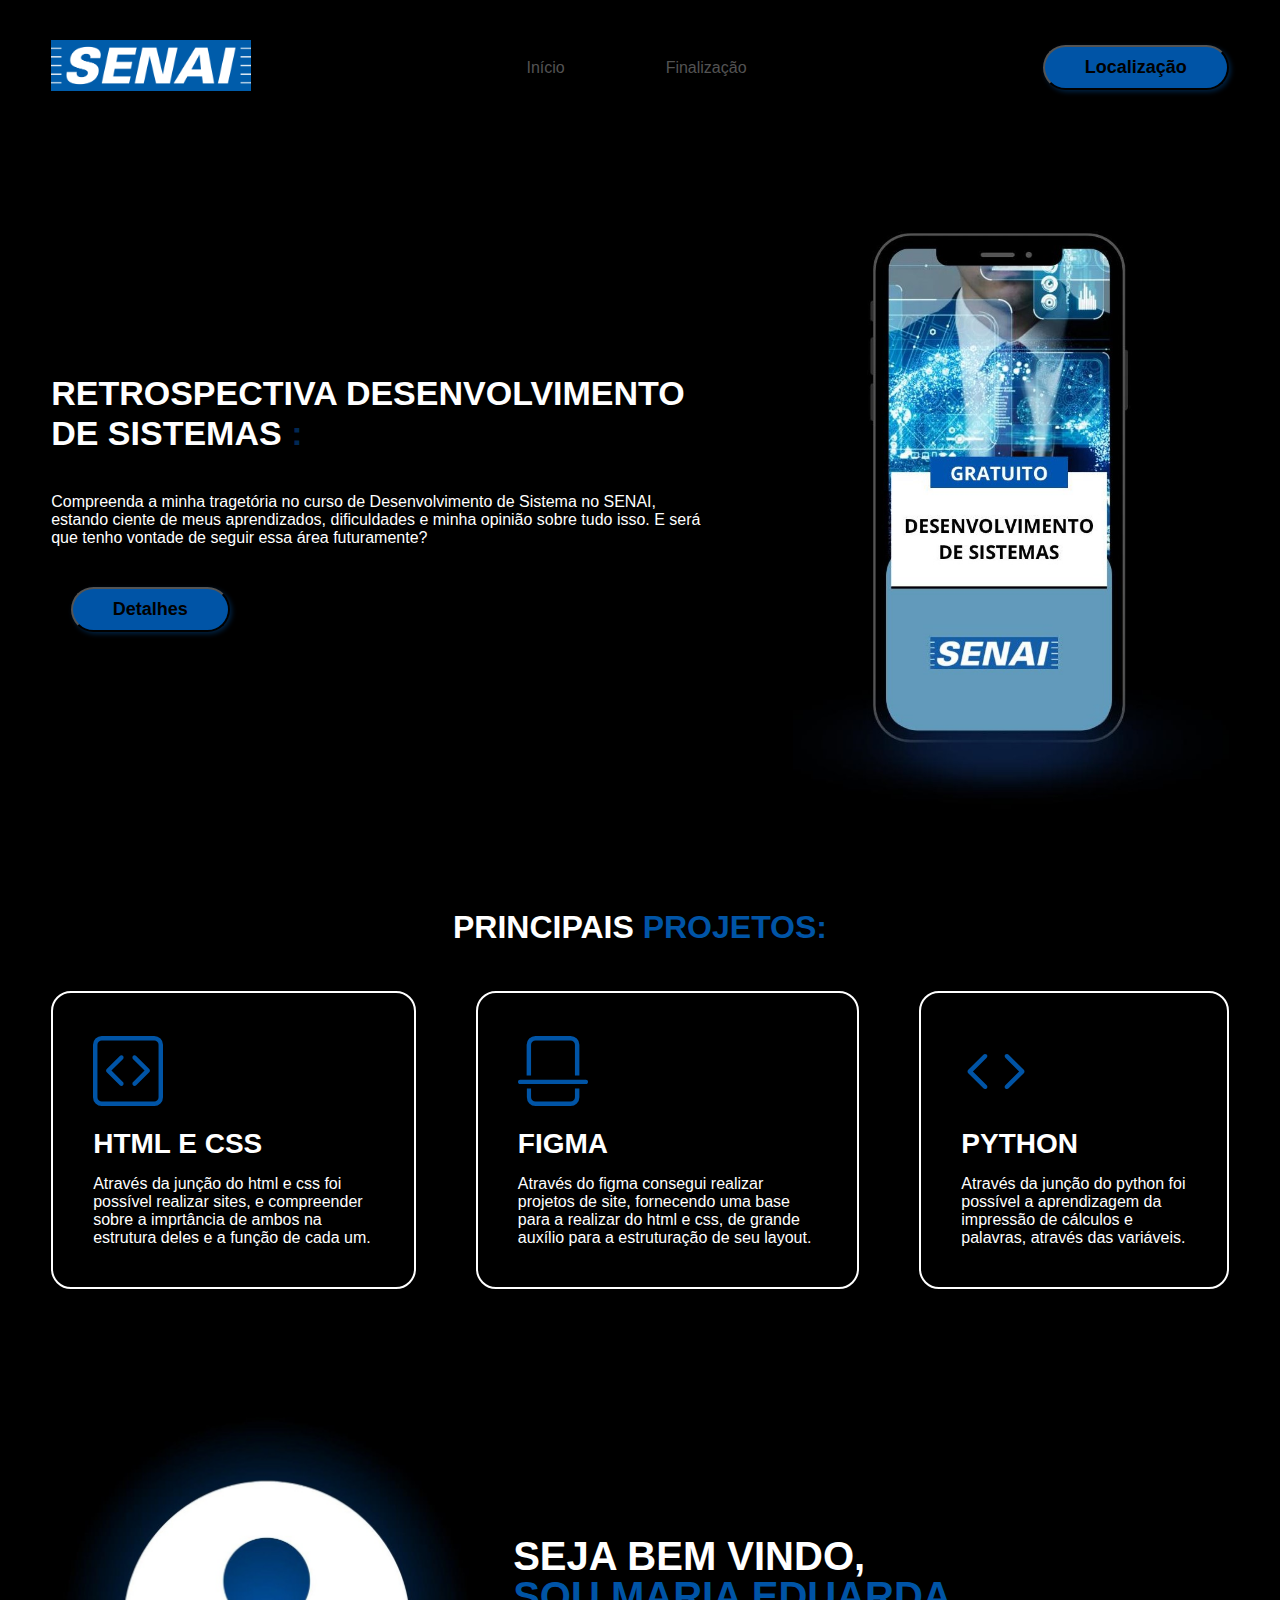
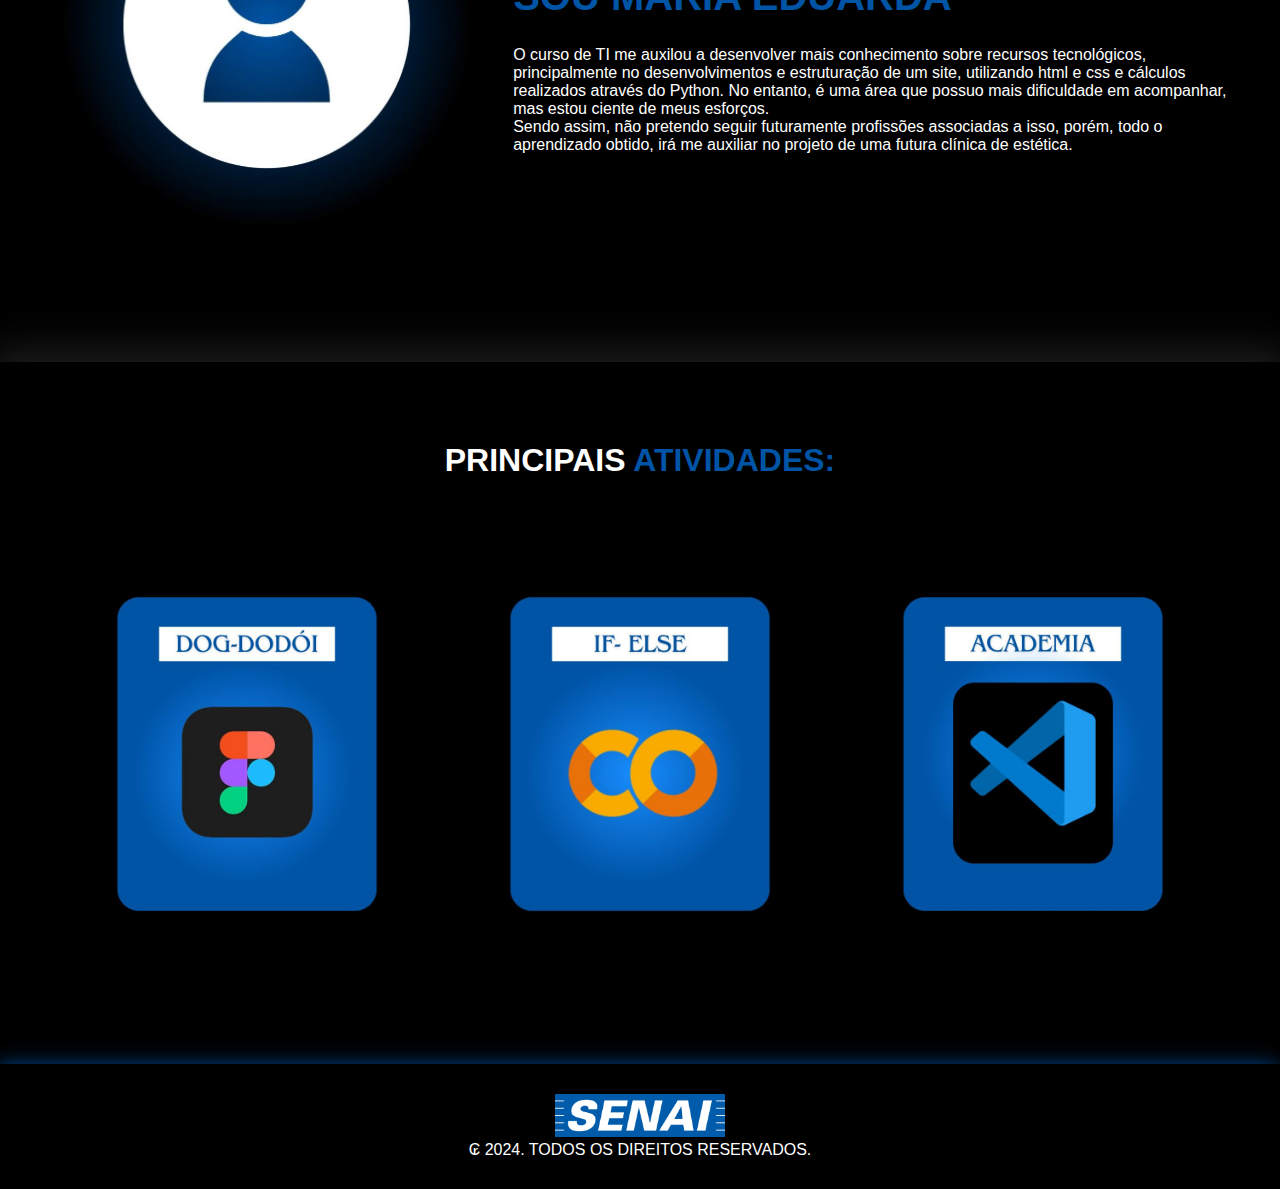
<file: index.html>
<!DOCTYPE html>
<html lang="pt-br">
<head>
    <meta charset="UTF-8">
    <meta name="viewport" content="width=device-width, initial-scale=1.0">
    <link rel="stylesheet" href="assets/css/styles.css">
    <!--bootstrap icons-->
    <link rel="stylesheet" href="https://cdn.jsdelivr.net/npm/bootstrap-icons@1.11.3/font/bootstrap-icons.min.css">
    <!--fim do bootstrap icons-->
    <title>Retropectiva do Curso</title>
</head>
<body>

    <header>
        <div class="interface">
            <div class="logo">
                <a hef="#">
                    <img src= "assets/img/logo senai.png" alt"Logo do Senai" class="tamanho-imagem">
                </a>
            </div><!--logo-->
            <nav class="menu-desktop">
                <ul>
                    <li><a href="index.html">Início</a>/li>
                    <li><a href="finalizacao.html">Finalização</a>/li>
                </ul>
            </nav>
            
            <div class= "btn-opine">
                <a href= "https://www.google.com/maps/place/Senai/@-21.2863122,-50.3388949,17z/data=!3m1!4b1!4m6!3m5!1s0x949614d8651385f1:0x9988839638a419cd!8m2!3d-21.2863122!4d-50.33632!16s%2Fg%2F1tdb5cm4?entry=ttu">
                    <button>Localização</button>
                </a>

            </div><!--btn-opine-->

        </div><!--interface-->
    </header>

    <main>
        <section class=" topo-do-site" >
        <div class="interface">
            <div class="flex">
                <div class="text-topo-site">
                    <h1>RETROSPECTIVA DESENVOLVIMENTO DE SISTEMAS <span>:</span></h1>
                    <p> Compreenda a minha tragetória no curso de Desenvolvimento de Sistema no SENAI, estando ciente
                        de meus aprendizados, dificuldades e minha opinião sobre tudo isso. E será que tenho vontade
                        de seguir essa área futuramente? </p>

                        <div class="btn-opine">
                                <a href="https://www.google.com/maps/place/Senai/@-21.2863122,-50.3388949,17z/data=!3m1!4b1!4m6!3m5!1s0x949614d8651385f1:0x9988839638a419cd!8m2!3d-21.2863122!4d-50.33632!16s%2Fg%2F1tdb5cm4?entry=ttu"></a>">
                                    <button>Detalhes</button>
                                </a>
                            </div>
                </div><!--text-topo-site-->
                
                <div class="img-topo-site">
                    <img src="assets/img/curso.png"  class= "curso img-flutua" alt="Imagem ilustratrativa do curso">
                </div><!--img-topo-site-->
            </div><!--flex-->
        </div><!--interface-->
        </section><!--topo-do-site-->

        <section class="projetos">
            <div class="interface">
                <h2 class=" titulo">PRINCIPAIS <span>PROJETOS:</span></h2>
                <div class=" flex ">
                    <div class="projetos-box">
                        <i class="bi bi-code-square"></i>
                        <h3>HTML E CSS</h3>
                        <p> Através da junção do html e css foi possível realizar sites, e compreender
                            sobre a imprtância de ambos na estrutura deles e a função de cada um.</p>
                    </div><!--projetos-box-->
                    <div class="projetos-box">
                        <i class="bi bi-file-break"></i>
                        <h3> FIGMA </h3>
                        <p> Através do figma consegui realizar projetos de site, fornecendo uma
                            base para a realizar do html e css, de grande auxílio para a estruturação
                            de seu layout.</p>
                    </div><!--projetos-box-->
                    <div class="projetos-box">
                        <i class="bi bi-code"></i>
                        <h3> PYTHON </h3>
                        <p> Através da junção do python foi possível a aprendizagem da impressão de cálculos
                            e palavras, através das variáveis.
                    </div><!--projetos-box-->

                </div>
            </div><!--interface-->
        </section><!--projetos-->

        <section class="sobre-mim">
            <div class="interface">
                <div class="flex">
                    <div class= "img-sobre-mim"></div><!--img-sobre-mim-->
                    <img src= "assets/img/perfil.png" class= "tamanho-2 "alt="Foto ilustrativa de um perfil">

                    <div class= "txt-sobre-mim">
                        <h2> SEJA BEM VINDO, <span>SOU MARIA EDUARDA</span></h2>
                        <p> O curso de TI me auxilou a desenvolver mais conhecimento sobre recursos tecnológicos, principalmente
                            no desenvolvimentos e estruturação de um site, utilizando html e css e cálculos realizados através do Python. No entanto,
                            é uma área que possuo mais dificuldade em acompanhar, mas estou ciente de meus esforços.</p>

                        <p> Sendo assim, não pretendo seguir futuramente profissões associadas a isso, porém, todo o aprendizado obtido, irá me 
                            auxiliar no projeto de uma futura clínica de estética.</p>
                    </div><!--txt-sobre-mim-->
                    
                </div><!--flex-->
            </div><!--interface-->
        </section><!--finalização-->


        <section class="atividades">
            <div class="interface">
                <h2 class=" titulo">PRINCIPAIS <span>ATIVIDADES:</span></h2>
                <div class="flex">
                    <div class="img-atvs" style=" background-image: url(assets/img/dog-dodoi.png)"></div>
                   
                    <div class="img-atvs" style=" background-image: url(assets/img/if-else.png)"></div>
               
                    <div class="img-atvs" style=" background-image: url(assets/img/academia.png)"></div>
                  
                </div><!--flex-->
            </div><!--interface-->
        </section><!--atividades-->
    </main>
            <!--rodapé-->
            <footer class=" footer">
                    <div class="footer-content">
                        <img src="assets/img/logo senai.png" alt=" Logo do Senai" class="footer-logo">
                        <p> ₢ 2024. TODOS OS DIREITOS RESERVADOS.</p>
                    </div>
            </footer>
</body>
</html>
</file>
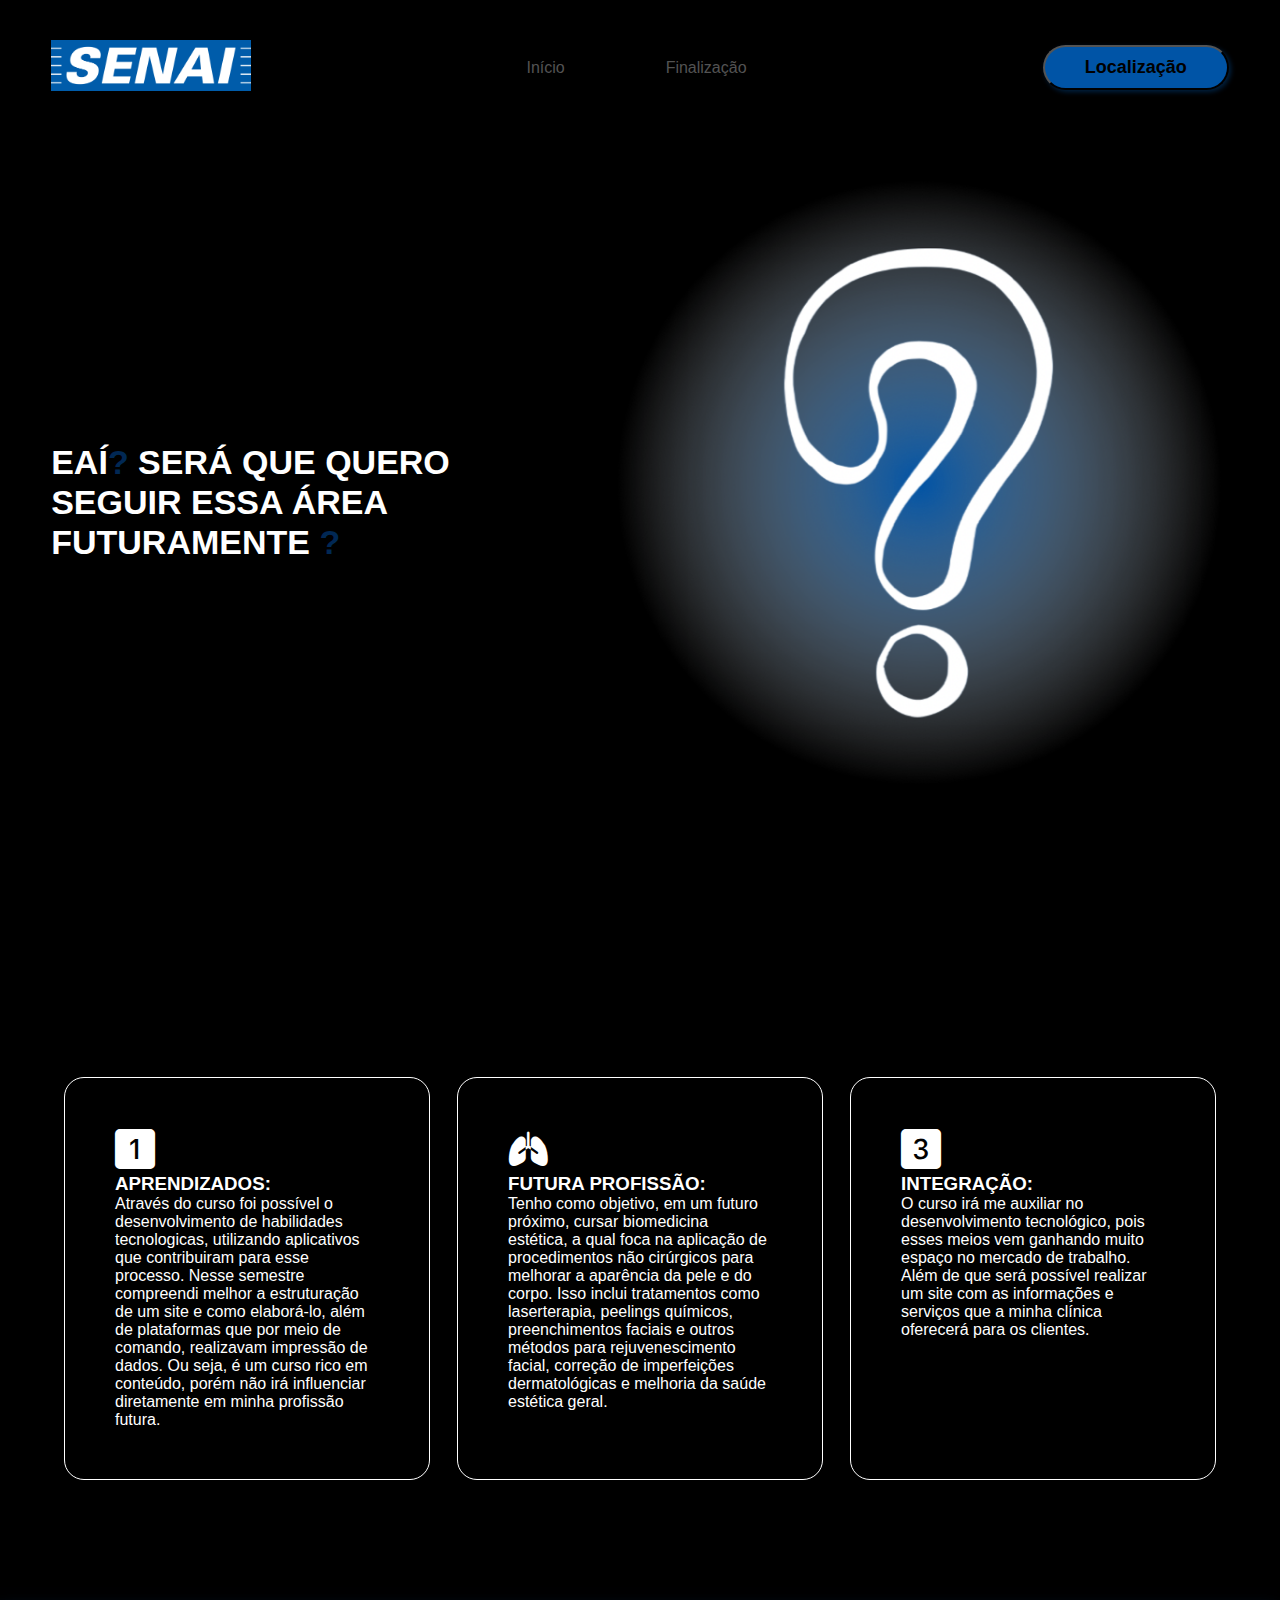
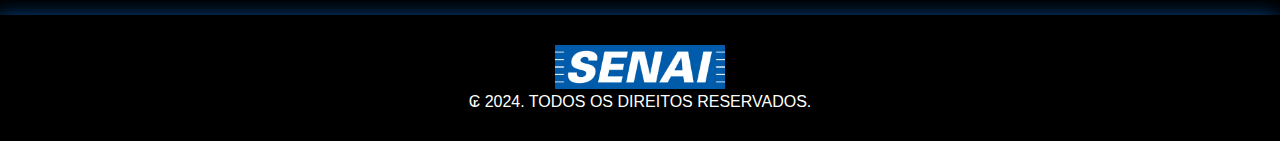
<file: finalizacao.html>
<!DOCTYPE html>
<html lang="pt-br">
<head>
    <meta charset="UTF-8">
    <meta name="viewport" content="width=device-width, initial-scale=1.0">
    <link rel="stylesheet" href="assets/css/styles.css">
    <!--bootstrap icons-->
    <link rel="stylesheet" href="https://cdn.jsdelivr.net/npm/bootstrap-icons@1.11.3/font/bootstrap-icons.min.css">
    <!--fim do bootstrap icons-->
    <title>Retropectiva do Curso</title>
</head>
<body>

    <header>
        <div class="interface">
            <div class="logo">
                    <img src= "assets/img/logo senai.png" alt"Logo do Senai" class="tamanho-imagem">
                </a>
            </div><!--logo-->
            <nav class="menu-desktop">
                <ul>
                    <li><a href="index.html">Início</a>/li>
                    <li><a href="finalizacao.html">Finalização</a>/li>
                </ul>
            </nav>
            
            <div class= "btn-opine">
                <a href= "https://www.google.com/maps/place/Senai/@-21.2863122,-50.3388949,17z/data=!3m1!4b1!4m6!3m5!1s0x949614d8651385f1:0x9988839638a419cd!8m2!3d-21.2863122!4d-50.33632!16s%2Fg%2F1tdb5cm4?entry=ttu">
                    <button>Localização</button>
                </a>

            </div><!--btn-opine-->

        </div><!--interface-->
    </header>
    <main>
        <section class=" topo-site-f" >
            <div class="flex">
                <div class="text-topo-site-f">
                    <h1>EAÍ<span>?</span> SERÁ QUE QUERO SEGUIR ESSA ÁREA FUTURAMENTE <span>?</span></h1>
                </div><!--text-topo-site-f-->
                
                <div class="img-topo-site-f">
                    <img src="assets/img/pergunta-topo.png"  class= "img-flutua" alt="Imagem ilustratrativa do curso">
                </div><!--img-topo-site-f-->
            </div><!--flex-->
        </div><!--interface-->
        </section><!--topo-site-f-->

        <section class="finalizacao2 pd-medium">
            <div class="conteudo"> 
                <h2 class="titulo2">TUDO <span>SOBRE:</span></h2>
                <div class="flex2">
                    <div class="finalizacao-box">
                        <i class="bi bi-1-square-fill"></i>
                        <h3>APRENDIZADOS:</h3>
                        <p>Através do curso foi possível o desenvolvimento de habilidades tecnologicas,
                            utilizando aplicativos que contribuiram para esse processo. Nesse semestre
                            compreendi melhor a estruturação de um site e como elaborá-lo, além de 
                            plataformas que por meio de comando, realizavam impressão de dados. Ou seja,
                            é um curso rico em conteúdo, porém não irá influenciar diretamente em minha
                            profissão futura.</p>
                        </div>
                        <div class="finalizacao-box">
                        <i class="bi bi-lungs-fill"></i>
                        <h3>FUTURA PROFISSÃO:</h3>
                        <p>Tenho como objetivo, em um futuro próximo, cursar biomedicina estética, a qual foca na
                             aplicação de procedimentos não cirúrgicos para melhorar a aparência da pele e do corpo.
                              Isso inclui tratamentos como laserterapia, peelings químicos, preenchimentos faciais e 
                              outros métodos para rejuvenescimento facial, correção de imperfeições dermatológicas e
                             melhoria da saúde estética geral.</p>
                        </div>
                        <div class="finalizacao-box">
                        <i class="bi bi-3-square-fill"></i>
                        <h3>INTEGRAÇÃO:</h3>
                        <p>O curso irá me auxiliar no desenvolvimento tecnológico, pois esses meios vem
                            ganhando muito espaço no mercado de trabalho. Além de que será possível realizar
                            um site com as informações e serviços que a minha clínica oferecerá para os clientes.</p>
                        </div>
                    </section>
         <!--rodapé-->
        <footer class=" footer">
        <div class="footer-content">
        <img src="assets/img/logo senai.png" alt=" Logo do Senai" class="footer-logo">
        <p> ₢ 2024. TODOS OS DIREITOS RESERVADOS.</p>
    </div>
</footer>
</body>
</html>
</file>
<file: assets/css/styles.css>
/* ESTILO GERAL */
* {
    margin: 0;
    padding: 0;
    box-sizing: border-box;
    font-family:'Gill Sans', 'Gill Sans MT', Calibri, 'Trebuchet MS', sans-serif;
    transition: all 0.5s;
}

body{
    background-color:black;
    height: 100vh;

}

.interface{
    max-width: 1280px;
    margin: 0 auto;

}

.flex{
    display:flex;
}

.btn-opine button{
    padding: 10px 40px;
    font-size: 18px;
    font-weight: 700;
    background-color: #0054A6;
    cursor: pointer;
    border-radius: 30px;
    transition: .2s;
    box-shadow: 2px 2px 5px #012242;
}

h2.titulo{
    color: white;
    font-size: 32px;
    text-align: center;

}
h2.titulo span{
    color:#0054A6;
}


/* ESTILO DO CABEÇALHO */
header {
    padding: 40px 4%;

}

header > .interface {
    display: flex;
    align-items: center;
    justify-content: space-between;
}

header a{
    color: rgb(83, 83, 83);
    text-decoration: none;
    display: inline-block;
    transition: .2s;
}

header a:hover{
    color: white;
    transform: scale (1.05);
}

header nav ul{
    list-style-type: none;

}

header nav ul li{
    display: inline-block;
    padding: 0 40px;
}


 .btn-opine button:hover{
    box-shadow: 0px 0px 8x #012854(129, 1, 1, 0.795);
    transform: scale (1.05);

}

/* TOPO DO SITE */
section.topo-do-site{
    padding: 40px 4%;


}

section.topo-do-site .flex{
    align-items: center;
    justify-content: center;
    gap: 90px;
}

.topo-do-site h1{
    color: white;
    font-size: 34px;
    line-height: 40px;
}

.topo-do-site .text-topo-site h1 span{
    color:#012854
}

.topo-do-site .text-topo-site p{
    color: #fff;
    margin: 40px 0;
}

.img-flutua{
    position: relative;
    animation: flutuar 2s ease-in-out infinite alternate;
    width:auto;
    height: 300px;

}

.tamanho-imagem{
    width: 200px;
}

.curso{
    width: 550px;
}


@keyframes flutuar{
    0%{
       top:0;
    }
    100%{ 
        top: 30px;
    }
 }

 /* ESTILO PROJETOS */
 section.projetos{
    padding: 40px 4%;
 }

 section.projetos .flex{
    gap: 60px;
 }
 .projetos .projetos-box{
    color: white;
    padding: 40px;
    border: 2px solid #fff;
    margin-top: 45px;
    border-radius: 20px;
    transition: .2s;


 }

 .projetos .projetos-box:hover{
    transform: scale(1.05);
    box-shadow: 0 0 20px #ffffff52;
 }

 .projetos .projetos-box i{
    font-size: 70px;
    color:#0054A6;

 }

 .projetos .projetos-box h3{
    font-size: 28px;
    margin: 15px 0;
 }

 /* SOBRE MIM */
 section.sobre-mim{
    padding: 80px 4%;
 }

 .tamanho-2{
    width: 450px;
}

section.sobre-mim .flex{
    align-items: center;
    gap: 6px;
}
.sobre-mim .txt-sobre-mim{
    color: #fff;
}

.sobre-mim .txt-sobre-mim h2{
    font-size: 40px;
    line-height: 40px;
    margin-bottom: 30px;
}

.sobre-mim .txt-sobre-mim h2 span{
    color:#0054A6;
    display: block;
}

.sobre-mim .txt-sobre p{
    margin: 20px 0;
    text-align: justify;
}

/* ESTILO ATIVIDADES */
section.atividades{
    padding: 80px 4%;
    box-shadow: 0 0 40px 10px #ffffff21;
}

.img-atvs{
    width: 360px;
    height: 460px;
    gap: 10px;
    display: flex;
    background-position: center center;
    background-size: cover;
    border-radius: 20px;
    padding: 20px;
    margin-top: 45px;

}

.img-atvs .img{
    width: 600px;
    height: 300px;

}

.img-atvs:hover{
    transform: scale(1.1);

}

section.atividades .flex{
    justify-content: space-around;
}
 
/* ESTILO RODAPÉ */
.footer{
    background-color: black;
    text-align:center;
    color: white;
    gap: 10px;
    padding: 30px;
    box-shadow: -3px 2px 20px 0px #0153a5;
}

.footer .footer-logo{
    width: 170px;
    
}

@media (max-width: 600px) {
    .footer-content {
        flex-direction: column;
    }
}

.img-p.f{
    width: 20px;
    height: 500px;

}

.img-p.f:hover{
    transform: scale(1.05);

}

/* TOPO DO SITE */
section.topo-do-site{
    padding: 40px 4%;


}

section.topo-site-f .flex{
    align-items: center;
    justify-content: center;
    gap: 90px;
}

.text-topo-site-f h1{
    color: white;
    font-size: 34px;
    line-height: 40px;
}

.text-topo-site-f h1 span{
    color:#012854
}

.img-flutua-f{
    width: 500px;
    height: 400px;
}

.img-flutuar-f:hover{
    transform: scale(1.05);

}
section.topo-site-f{
    padding: 40px 4%;


}

section.-site-f .flex{
    align-items: center;
    justify-content: center;
    gap: 90px;
}

section.finalizacao{
    padding: 40px 4%;
}

section.projetos .flex{
    gap: 60px;
}
    

 .finalizacao2 .finalizacao-box{
    color: white;
    padding: 50px;
    border: 1px solid #fff;
    margin-top: 45px;
    border-radius: 20px;
    transition: .2s;
    flex: 1;
 }

 .finalizacao2 .finalizacao-box:hover{
    transform: scale(1.05);
    box-shadow: 0 0 20px #ffffff52;
 }

 .flex2{
    display: flex;
    gap: 27px;
 }
 .pd-medium{
    padding: 15vh 5vw;
 }

 .img-flutua{
    position: relative;
    animation: flutua-f 2s ease-in-out infinite alternate;
    width: auto;
    height: 650px;

}

i {
    font-size: 40px;
}

@keyframes flutua-f{
    0%{
       top:0;
    }
    100%{ 
        top: 30px;
    }
 }
</file>
